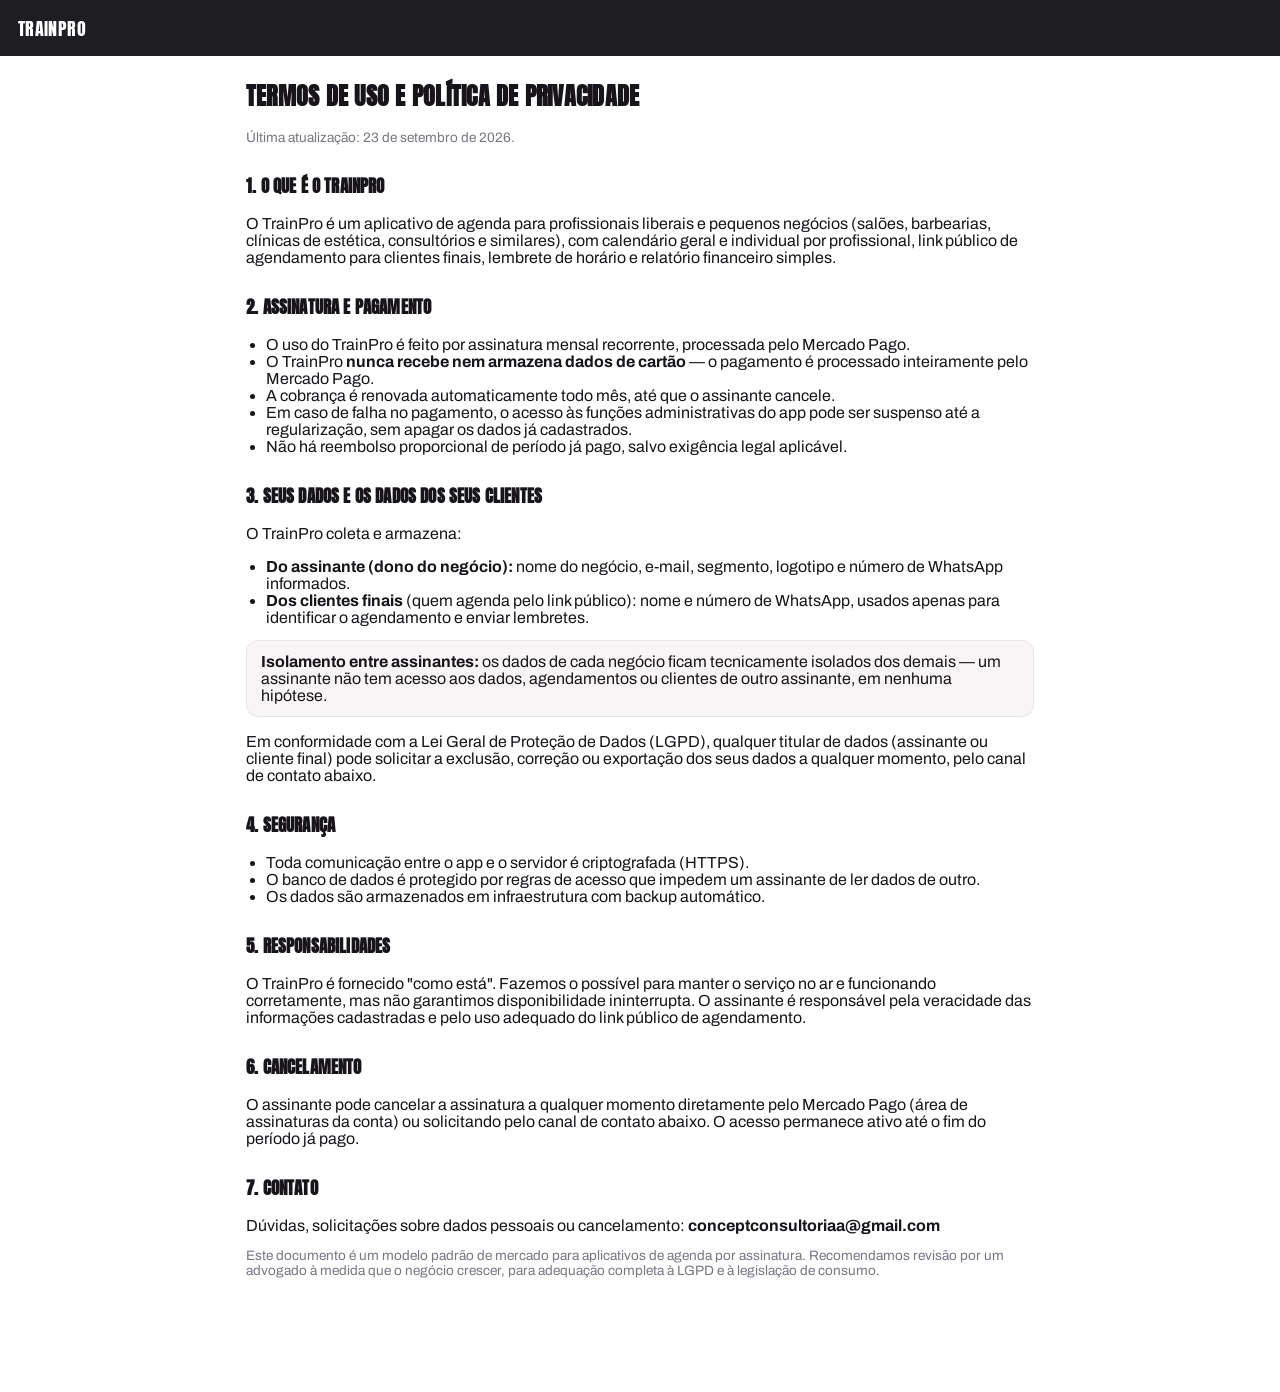
<file: termos.html>
<!DOCTYPE html>
<html lang="pt-BR">
<head>
<meta charset="UTF-8">
<meta name="viewport" content="width=device-width, initial-scale=1.0">
<title>TrainPro — Termos de Uso e Privacidade</title>
<link rel="preconnect" href="https://fonts.googleapis.com">
<link rel="preconnect" href="https://fonts.gstatic.com" crossorigin>
<link href="https://fonts.googleapis.com/css2?family=Anton&family=Archivo:wght@500;600;700;800&display=swap" rel="stylesheet">
<link rel="stylesheet" href="style.css">
</head>
<body>
<div id="app">

  <header class="topbar">
    <div class="brand"><span class="brand-name">TrainPro</span></div>
  </header>

  <main class="content" style="max-width:820px;">
    <h1>Termos de Uso e Política de Privacidade</h1>
    <p class="hint">Última atualização: 23 de setembro de 2026.</p>

    <h2>1. O que é o TrainPro</h2>
    <p style="margin-bottom:14px;">O TrainPro é um aplicativo de agenda para profissionais liberais e pequenos negócios (salões, barbearias, clínicas de estética, consultórios e similares), com calendário geral e individual por profissional, link público de agendamento para clientes finais, lembrete de horário e relatório financeiro simples.</p>

    <h2>2. Assinatura e pagamento</h2>
    <ul style="margin-bottom:14px; padding-left:20px;">
      <li>O uso do TrainPro é feito por assinatura mensal recorrente, processada pelo Mercado Pago.</li>
      <li>O TrainPro <strong>nunca recebe nem armazena dados de cartão</strong> — o pagamento é processado inteiramente pelo Mercado Pago.</li>
      <li>A cobrança é renovada automaticamente todo mês, até que o assinante cancele.</li>
      <li>Em caso de falha no pagamento, o acesso às funções administrativas do app pode ser suspenso até a regularização, sem apagar os dados já cadastrados.</li>
      <li>Não há reembolso proporcional de período já pago, salvo exigência legal aplicável.</li>
    </ul>

    <h2>3. Seus dados e os dados dos seus clientes</h2>
    <p style="margin-bottom:10px;">O TrainPro coleta e armazena:</p>
    <ul style="margin-bottom:14px; padding-left:20px;">
      <li><strong>Do assinante (dono do negócio):</strong> nome do negócio, e-mail, segmento, logotipo e número de WhatsApp informados.</li>
      <li><strong>Dos clientes finais</strong> (quem agenda pelo link público): nome e número de WhatsApp, usados apenas para identificar o agendamento e enviar lembretes.</li>
    </ul>
    <div class="list-item" style="display:block; margin-bottom:14px;">
      <strong>Isolamento entre assinantes:</strong> os dados de cada negócio ficam tecnicamente isolados dos demais — um assinante não tem acesso aos dados, agendamentos ou clientes de outro assinante, em nenhuma hipótese.
    </div>
    <p style="margin-bottom:14px;">Em conformidade com a Lei Geral de Proteção de Dados (LGPD), qualquer titular de dados (assinante ou cliente final) pode solicitar a exclusão, correção ou exportação dos seus dados a qualquer momento, pelo canal de contato abaixo.</p>

    <h2>4. Segurança</h2>
    <ul style="margin-bottom:14px; padding-left:20px;">
      <li>Toda comunicação entre o app e o servidor é criptografada (HTTPS).</li>
      <li>O banco de dados é protegido por regras de acesso que impedem um assinante de ler dados de outro.</li>
      <li>Os dados são armazenados em infraestrutura com backup automático.</li>
    </ul>

    <h2>5. Responsabilidades</h2>
    <p style="margin-bottom:14px;">O TrainPro é fornecido "como está". Fazemos o possível para manter o serviço no ar e funcionando corretamente, mas não garantimos disponibilidade ininterrupta. O assinante é responsável pela veracidade das informações cadastradas e pelo uso adequado do link público de agendamento.</p>

    <h2>6. Cancelamento</h2>
    <p style="margin-bottom:14px;">O assinante pode cancelar a assinatura a qualquer momento diretamente pelo Mercado Pago (área de assinaturas da conta) ou solicitando pelo canal de contato abaixo. O acesso permanece ativo até o fim do período já pago.</p>

    <h2>7. Contato</h2>
    <p style="margin-bottom:14px;">Dúvidas, solicitações sobre dados pessoais ou cancelamento: <strong>conceptconsultoriaa@gmail.com</strong></p>

    <p class="hint">Este documento é um modelo padrão de mercado para aplicativos de agenda por assinatura. Recomendamos revisão por um advogado à medida que o negócio crescer, para adequação completa à LGPD e à legislação de consumo.</p>
  </main>
</div>
</body>
</html>
</file>
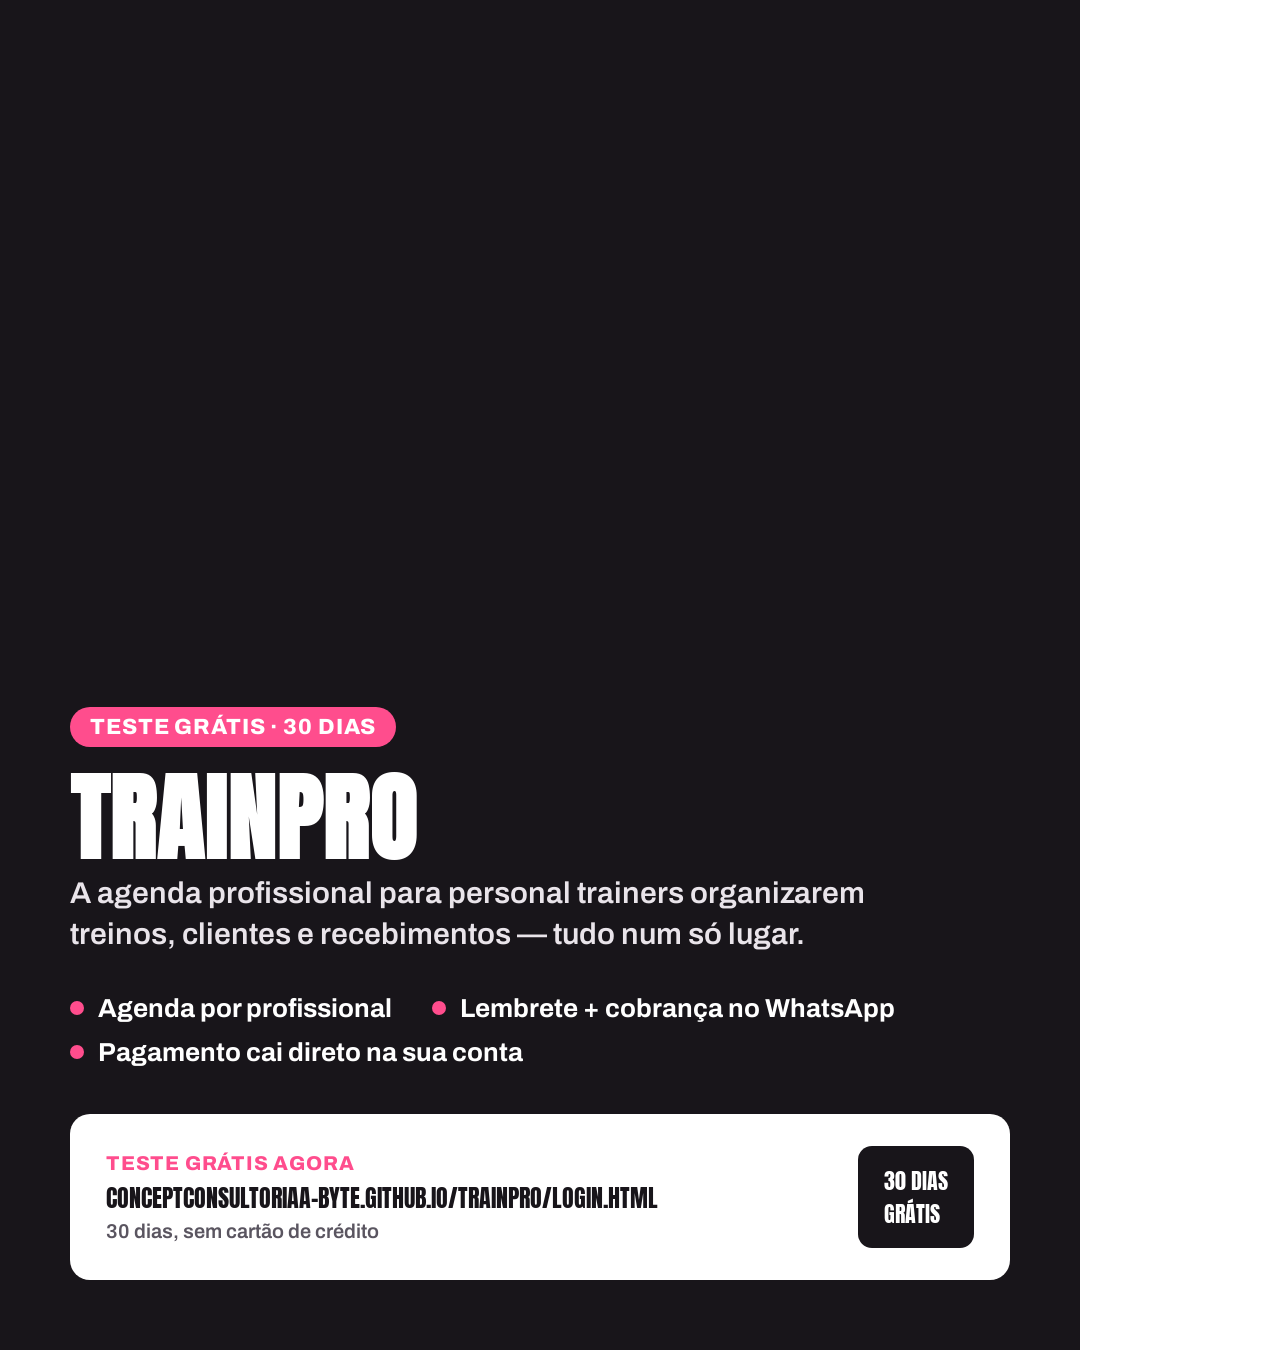
<file: divulgacao/capa-trainpro-instagram.html>
<!DOCTYPE html>
<html lang="pt-BR">
<head>
<meta charset="UTF-8">
<link href="https://fonts.googleapis.com/css2?family=Anton&family=Archivo:wght@500;600;700;800&display=swap" rel="stylesheet">
<style>
  *{box-sizing:border-box;}
  body{margin:0; font-family:'Archivo',Arial,sans-serif;}
  .stage{
    width:1080px; height:1350px; position:relative; overflow:hidden;
    background:#18151A; color:#fff;
  }
  .photo{
    position:absolute; inset:0;
    background:url('https://images.unsplash.com/photo-1550345332-09e3ac987658?auto=format&fit=crop&w=1200&q=80') center/cover no-repeat;
  }
  .fade{
    position:absolute; inset:0;
    background:linear-gradient(180deg, rgba(24,21,26,0.15) 0%, rgba(24,21,26,0.55) 45%, rgba(24,21,26,0.97) 78%, #18151A 100%);
  }
  .content{
    position:absolute; left:0; right:0; bottom:0; padding:64px 70px 70px;
  }
  .eyebrow{
    display:inline-block; background:#FF4D8D; color:#fff; font-weight:800; font-size:22px;
    text-transform:uppercase; letter-spacing:0.04em; padding:8px 20px; border-radius:999px; margin-bottom:26px;
  }
  h1{
    font-family:'Anton',sans-serif; font-size:96px; line-height:0.96; text-transform:uppercase;
    margin:0 0 8px; letter-spacing:0.01em;
  }
  .tagline{
    font-size:30px; font-weight:600; color:#E9E4EA; margin:0 0 40px; max-width:820px; line-height:1.35;
  }
  .features{
    display:flex; flex-wrap:wrap; gap:16px 40px; margin-bottom:48px;
  }
  .feature{
    display:flex; align-items:center; gap:14px; font-size:26px; font-weight:700;
  }
  .dot{width:14px; height:14px; border-radius:50%; background:#FF4D8D; flex:none;}
  .cta{
    background:#fff; border-radius:20px; padding:32px 36px; display:flex; align-items:center; justify-content:space-between; gap:24px;
  }
  .cta-text{color:#18151A;}
  .cta-label{font-size:20px; font-weight:800; text-transform:uppercase; letter-spacing:0.04em; color:#FF4D8D; margin-bottom:6px;}
  .cta-value{font-family:'Anton',sans-serif; font-size:24px; text-transform:uppercase; word-break:break-all;}
  .cta-sub{font-size:20px; color:#5A5560; margin-top:4px; font-weight:600;}
  .badge{
    background:#18151A; color:#fff; font-family:'Anton',sans-serif; font-size:22px; text-transform:uppercase;
    padding:18px 26px; border-radius:14px; white-space:nowrap;
  }
</style>
</head>
<body>
  <div class="stage">
    <div class="photo"></div>
    <div class="fade"></div>
    <div class="content">
      <span class="eyebrow">Teste grátis · 30 dias</span>
      <h1>TrainPro</h1>
      <p class="tagline">A agenda profissional para personal trainers organizarem treinos, clientes e recebimentos — tudo num só lugar.</p>
      <div class="features">
        <div class="feature"><span class="dot"></span> Agenda por profissional</div>
        <div class="feature"><span class="dot"></span> Lembrete + cobrança no WhatsApp</div>
        <div class="feature"><span class="dot"></span> Pagamento cai direto na sua conta</div>
      </div>
      <div class="cta">
        <div class="cta-text">
          <div class="cta-label">Teste grátis agora</div>
          <div class="cta-value">conceptconsultoriaa-byte.github.io/TrainPro/login.html</div>
          <div class="cta-sub">30 dias, sem cartão de crédito</div>
        </div>
        <div class="badge">30 dias<br>grátis</div>
      </div>
    </div>
  </div>
</body>
</html>
</file>
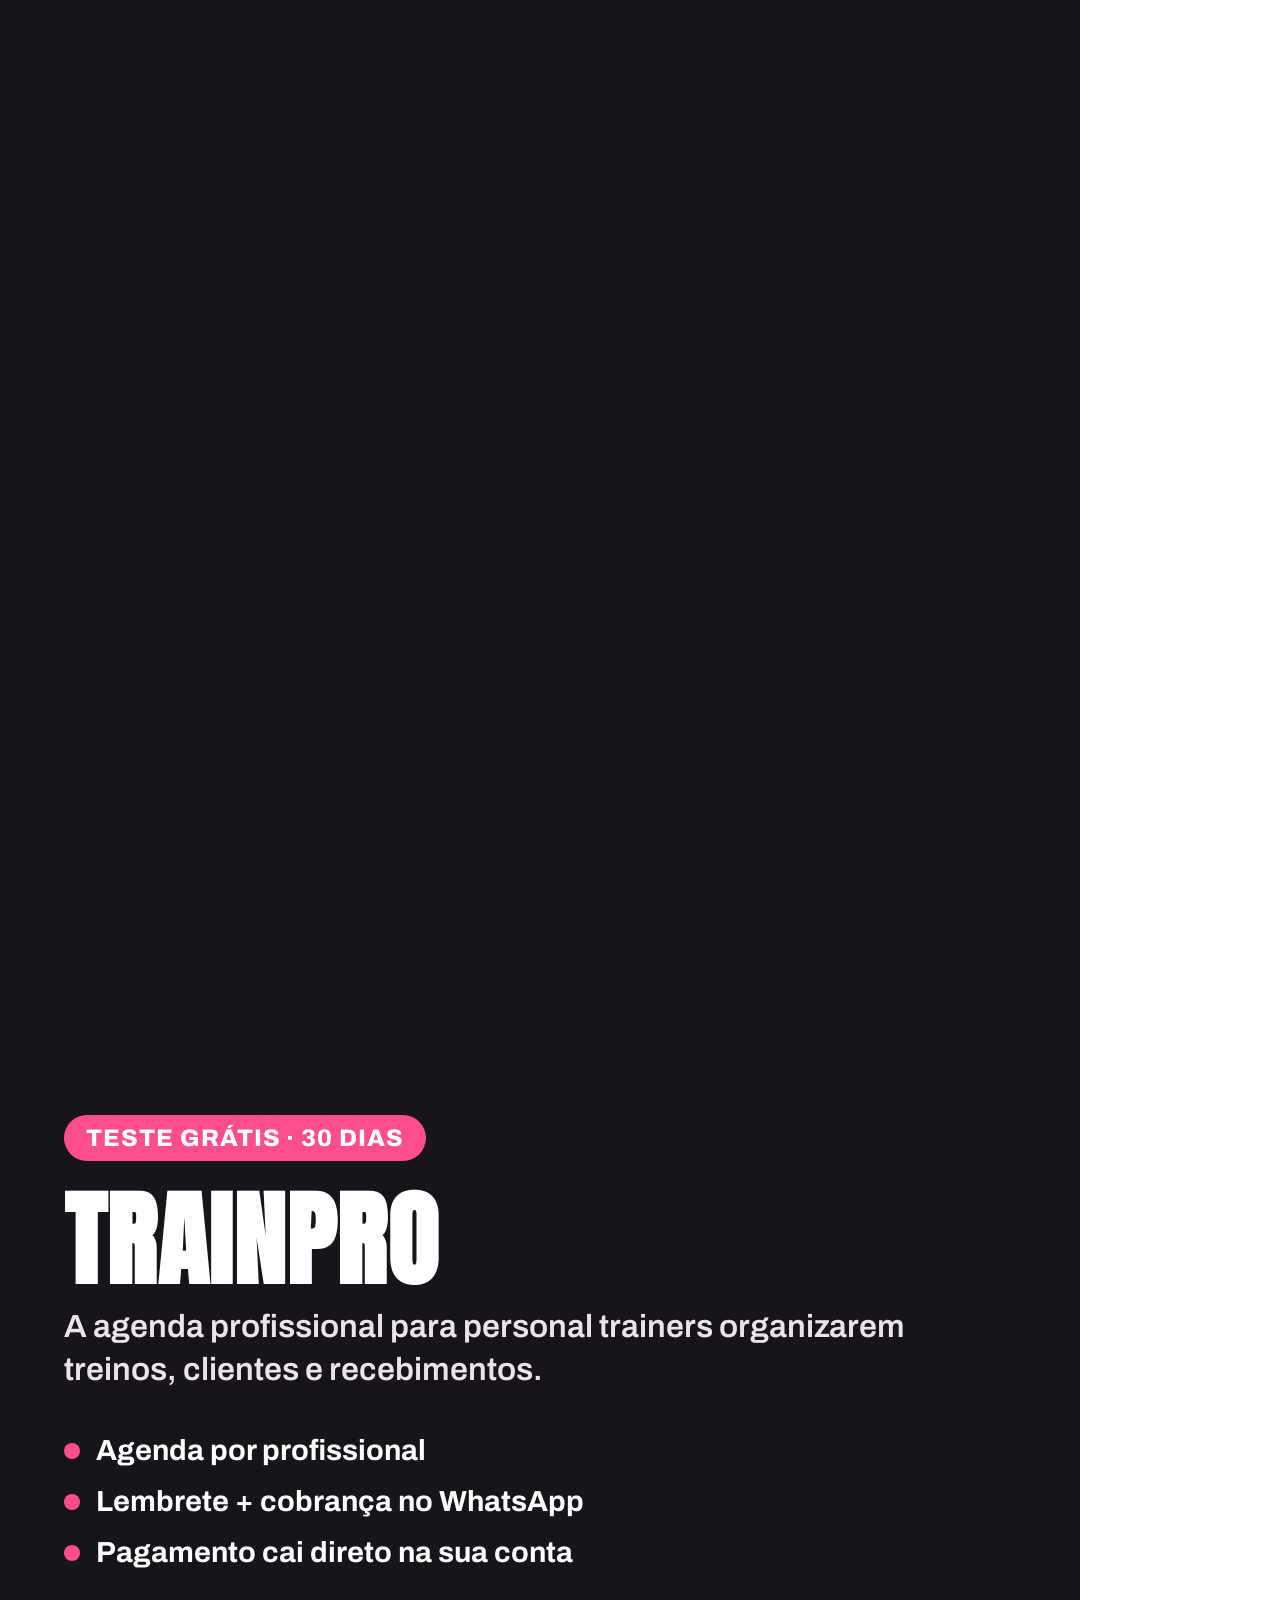
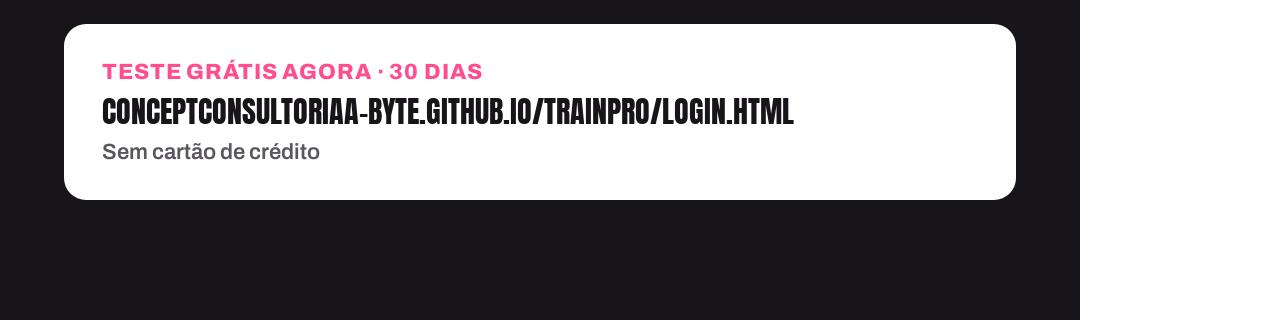
<file: divulgacao/capa-trainpro-stories.html>
<!DOCTYPE html>
<html lang="pt-BR">
<head>
<meta charset="UTF-8">
<link href="https://fonts.googleapis.com/css2?family=Anton&family=Archivo:wght@500;600;700;800&display=swap" rel="stylesheet">
<style>
  *{box-sizing:border-box;}
  body{margin:0; font-family:'Archivo',Arial,sans-serif;}
  .stage{
    width:1080px; height:1920px; position:relative; overflow:hidden;
    background:#18151A; color:#fff;
  }
  .photo{
    position:absolute; inset:0;
    background:url('https://images.unsplash.com/photo-1550345332-09e3ac987658?auto=format&fit=crop&w=1200&q=90') center 30%/cover no-repeat;
  }
  .fade{
    position:absolute; inset:0;
    background:linear-gradient(180deg, rgba(24,21,26,0.05) 0%, rgba(24,21,26,0.35) 40%, rgba(24,21,26,0.97) 74%, #18151A 100%);
  }
  .content{
    position:absolute; left:0; right:0; bottom:0; padding:70px 64px 120px;
  }
  .eyebrow{
    display:inline-block; background:#FF4D8D; color:#fff; font-weight:800; font-size:24px;
    text-transform:uppercase; letter-spacing:0.04em; padding:10px 22px; border-radius:999px; margin-bottom:30px;
  }
  h1{
    font-family:'Anton',sans-serif; font-size:104px; line-height:0.96; text-transform:uppercase;
    margin:0 0 14px; letter-spacing:0.01em;
  }
  .tagline{
    font-size:32px; font-weight:600; color:#E9E4EA; margin:0 0 44px; line-height:1.35;
  }
  .features{
    display:flex; flex-direction:column; gap:20px; margin-bottom:56px;
  }
  .feature{
    display:flex; align-items:center; gap:16px; font-size:29px; font-weight:700;
  }
  .dot{width:16px; height:16px; border-radius:50%; background:#FF4D8D; flex:none;}
  .cta{
    background:#fff; border-radius:22px; padding:36px 38px;
  }
  .cta-text{color:#18151A;}
  .cta-label{font-size:22px; font-weight:800; text-transform:uppercase; letter-spacing:0.04em; color:#FF4D8D; margin-bottom:10px;}
  .cta-value{font-family:'Anton',sans-serif; font-size:30px; text-transform:uppercase; word-break:break-all; line-height:1.2;}
  .cta-sub{font-size:22px; color:#5A5560; margin-top:10px; font-weight:600;}
</style>
</head>
<body>
  <div class="stage">
    <div class="photo"></div>
    <div class="fade"></div>
    <div class="content">
      <span class="eyebrow">Teste grátis · 30 dias</span>
      <h1>TrainPro</h1>
      <p class="tagline">A agenda profissional para personal trainers organizarem treinos, clientes e recebimentos.</p>
      <div class="features">
        <div class="feature"><span class="dot"></span> Agenda por profissional</div>
        <div class="feature"><span class="dot"></span> Lembrete + cobrança no WhatsApp</div>
        <div class="feature"><span class="dot"></span> Pagamento cai direto na sua conta</div>
      </div>
      <div class="cta">
        <div class="cta-text">
          <div class="cta-label">Teste grátis agora · 30 dias</div>
          <div class="cta-value">conceptconsultoriaa-byte.github.io/TrainPro/login.html</div>
          <div class="cta-sub">Sem cartão de crédito</div>
        </div>
      </div>
    </div>
  </div>
</body>
</html>
</file>
<file: style.css>
/* ===========================================================
   TrainPro — identidade visual Concept.OS (variação saúde/bem-estar)
   Fundo branco (padrão) ou grafite, rosa ou azul como destaque
   (escolhido pelo assinante), Anton (títulos) + Archivo (texto).
   =========================================================== */

:root{
  --bg:#FFFFFF;
  --surface:#F8F5F7;
  --surface-2:#F0EDF1;
  --ink:#18151A;
  --ink-invert:#FFFFFF;
  --muted:#7A7580;
  --line:#E9E4EA;
  --accent:#FF4D8D;
  --accent-ink:#FFFFFF;
  --danger:#C0392B;
  --shadow: rgba(24,21,26,0.08);
  --dark-bg:#1E1E22;
  --dark-surface:#28282D;
  --dark-line:#3A3A40;
  --dark-muted:#9B9BA3;
}
@media (prefers-color-scheme: dark){
  :root:not([data-theme="light"]){
    --bg:#1E1E22; --surface:#28282D; --surface-2:#303036; --ink:#F2F1F4; --ink-invert:#1E1E22;
    --muted:#9B9BA3; --line:#3A3A40; --accent:#3B9CFF; --shadow: rgba(0,0,0,0.45);
  }
}
:root[data-theme="dark"]{
  --bg:#1E1E22; --surface:#28282D; --surface-2:#303036; --ink:#F2F1F4; --ink-invert:#1E1E22;
  --muted:#9B9BA3; --line:#3A3A40; --accent:#3B9CFF; --shadow: rgba(0,0,0,0.45);
}
:root[data-theme="light"]{
  --bg:#FFFFFF; --surface:#F8F5F7; --surface-2:#F0EDF1; --ink:#18151A; --ink-invert:#FFFFFF;
  --muted:#7A7580; --line:#E9E4EA; --accent:#FF4D8D; --shadow: rgba(24,21,26,0.08);
}

*{box-sizing:border-box;}
html{-webkit-text-size-adjust:100%;}
body{
  margin:0;
  font-family:'Archivo', Arial, sans-serif;
  background:var(--bg);
  color:var(--ink);
}
.hidden{display:none !important;}
a{color:inherit;}
:focus-visible{outline:2px solid var(--accent); outline-offset:2px;}

/* ---------- TOPBAR ---------- */
.topbar{
  background:var(--dark-bg);
  color:var(--ink-invert);
  padding:14px 18px;
  display:flex;
  flex-wrap:wrap;
  gap:14px;
  align-items:center;
  justify-content:space-between;
  position:sticky; top:0; z-index:30;
}
.brand{display:flex;align-items:center;gap:10px;}
.brand-logo{height:30px;width:30px;object-fit:cover;border-radius:8px;background:var(--accent);}
.brand-logo.hidden{display:none;}
.brand-name{font-family:'Anton', Arial, sans-serif; font-size:1.15rem; letter-spacing:0.02em; text-transform:uppercase;}

.tabs{display:flex;flex-wrap:wrap;gap:6px;}
.tab-btn{
  background:transparent;
  border:1px solid rgba(245,245,239,0.18);
  color:var(--dark-muted);
  padding:9px 14px;
  border-radius:999px;
  cursor:pointer;
  font-family:'Archivo', sans-serif;
  font-weight:700;
  font-size:0.78rem;
  letter-spacing:0.02em;
  text-transform:uppercase;
  white-space:nowrap;
}
.tab-btn:hover{border-color:var(--accent); color:var(--ink-invert);}
.tab-btn.active{background:var(--accent); color:var(--accent-ink); border-color:var(--accent);}
.tab-badge{
  display:inline-block; min-width:18px; padding:1px 6px; margin-left:4px;
  border-radius:999px; background:var(--danger); color:#fff;
  font-size:0.68rem; font-weight:800; line-height:1.4;
}
.tab-btn.active .tab-badge{background:var(--accent-ink); color:var(--accent);}
#logoutBtn{border-color:rgba(192,57,43,0.5); color:#E8998C;}
#logoutBtn:hover{border-color:var(--danger); color:#fff;}

/* ---------- LAYOUT ---------- */
.content{padding:22px 16px 100px; max-width:1100px; margin:0 auto;}
.tab-panel{display:none;}
.tab-panel.active{display:block;}

h1{font-family:'Anton', Arial, sans-serif; font-size:1.5rem; text-transform:uppercase; letter-spacing:0.01em; margin:0 0 16px;}
h2{font-family:'Anton', Arial, sans-serif; font-size:1.05rem; text-transform:uppercase; letter-spacing:0.01em; margin-top:28px; margin-bottom:12px;}

/* ---------- CARDS / STATS ---------- */
.cards{display:grid; grid-template-columns:repeat(auto-fit,minmax(150px,1fr)); gap:12px; margin-bottom:26px;}
.card{background:var(--surface); border:1px solid var(--line); border-radius:14px; padding:16px; display:flex; flex-direction:column; gap:6px;}
.card-label{color:var(--muted); font-size:0.7rem; font-weight:700; letter-spacing:0.04em; text-transform:uppercase;}
.card-value{font-family:'Anton', Arial, sans-serif; font-size:1.7rem; letter-spacing:0.01em;}

/* ---------- FORMS ---------- */
.form-grid{display:grid; grid-template-columns:repeat(auto-fit,minmax(220px,1fr)); gap:14px; background:var(--surface); border:1px solid var(--line); padding:18px; border-radius:14px;}
.form-grid label{display:flex; flex-direction:column; gap:6px; font-size:0.78rem; font-weight:700; text-transform:uppercase; letter-spacing:0.03em; color:var(--muted);}
.form-grid input, .form-grid select{padding:12px 12px; border:1px solid var(--line); border-radius:8px; font-size:1rem; font-family:'Archivo',sans-serif; background:var(--bg); color:var(--ink); min-height:44px;}
.form-grid button{grid-column:1 / -1;}

.form-inline{display:flex; flex-wrap:wrap; gap:10px; margin-bottom:16px; align-items:center;}
.form-inline input{padding:11px 12px; border:1px solid var(--line); border-radius:8px; min-height:44px; background:var(--surface); color:var(--ink); font-family:'Archivo',sans-serif;}

/* ---------- BUTTONS ---------- */
.btn-primary{
  background:var(--accent); color:var(--accent-ink); border:none;
  padding:13px 20px; border-radius:10px; cursor:pointer; min-height:46px;
  font-family:'Archivo',sans-serif; font-weight:800; font-size:0.9rem; letter-spacing:0.02em; text-transform:uppercase;
}
.btn-primary:hover{filter:brightness(0.94);}
.btn-secondary{
  background:transparent; color:var(--ink); border:1.5px solid var(--line);
  padding:9px 14px; border-radius:8px; cursor:pointer; font-size:0.78rem; font-weight:700;
  text-transform:uppercase; letter-spacing:0.02em; font-family:'Archivo',sans-serif;
}
.btn-secondary:hover{border-color:var(--ink);}
.btn-danger{
  background:transparent; color:var(--danger); border:1.5px solid rgba(192,57,43,0.4);
  padding:9px 14px; border-radius:8px; cursor:pointer; font-size:0.78rem; font-weight:700;
  text-transform:uppercase; letter-spacing:0.02em; font-family:'Archivo',sans-serif;
}
.btn-danger:hover{border-color:var(--danger);}
.btn-whats{
  background:#25D366; color:#0A2E1B; border:none;
  padding:9px 14px; border-radius:8px; cursor:pointer; font-size:0.78rem; font-weight:800;
  text-transform:uppercase; letter-spacing:0.02em; text-decoration:none; display:inline-block;
  font-family:'Archivo',sans-serif;
}

/* ---------- AGENDAMENTOS ---------- */
.appointment-list{display:flex; flex-direction:column; gap:8px; margin-top:12px;}
.appointment-item{
  background:var(--surface); border:1px solid var(--line); border-radius:12px; padding:12px 14px;
  display:flex; flex-wrap:wrap; gap:10px; align-items:center; justify-content:space-between;
}
.appointment-item .dot{width:9px;height:9px;border-radius:50%;display:inline-block;margin-right:6px;}
.row-actions{display:flex; gap:8px; flex-wrap:wrap;}

.status-badge{
  padding:4px 10px; border-radius:999px; font-size:0.65rem; font-weight:800;
  letter-spacing:0.04em; text-transform:uppercase; font-family:'Archivo',sans-serif;
}
.status-pendente{background:transparent; border:1px solid var(--line); color:var(--muted);}
.status-pago{background:var(--accent); color:var(--accent-ink);}
.status-cancelado{background:transparent; border:1px solid rgba(192,57,43,0.4); color:var(--danger);}

/* ---------- CALENDÁRIO ---------- */
.calendar-controls{display:flex; align-items:center; gap:12px; margin:14px 0;}
.calendar-controls button{background:var(--surface); border:1px solid var(--line); border-radius:8px; padding:8px 14px; cursor:pointer; min-height:40px; font-family:'Archivo',sans-serif;}
.calendar-controls span{font-family:'Anton',sans-serif; text-transform:uppercase; font-size:0.95rem;}
.calendar-grid{display:grid; grid-template-columns:repeat(7,1fr); gap:5px;}
.cal-daylabel{text-align:center; font-size:0.68rem; color:var(--muted); font-weight:800; text-transform:uppercase;}
.cal-day{background:var(--surface); border:1px solid var(--line); border-radius:10px; min-height:64px; padding:6px; cursor:pointer; display:flex; flex-direction:column; gap:4px;}
.cal-day.empty{background:transparent; border:none; cursor:default;}
.cal-day:hover{border-color:var(--accent);}
.cal-day.selected{border:2px solid var(--accent); background:color-mix(in srgb, var(--accent) 12%, var(--surface));}
.cal-daynum{font-size:0.78rem; font-weight:700;}
.cal-dots{display:flex; flex-wrap:wrap; gap:3px;}
.cal-dots span{width:7px;height:7px;border-radius:50%;}

/* ---------- LISTAS ---------- */
.list{display:flex; flex-direction:column; gap:8px; margin-top:12px;}
.list-item{background:var(--surface); border:1px solid var(--line); border-radius:12px; padding:12px 14px; display:flex; justify-content:space-between; align-items:center; gap:10px; flex-wrap:wrap;}
.list-item code{word-break:break-all; font-size:0.82rem; background:var(--surface-2); padding:4px 8px; border-radius:6px;}

/* ---------- RELATÓRIO ---------- */
.filters select{padding:10px 12px; border-radius:8px; border:1px solid var(--line); background:var(--surface); color:var(--ink); font-family:'Archivo',sans-serif; min-height:42px;}
.report-table{width:100%; border-collapse:collapse; margin-top:14px; background:var(--surface); border-radius:12px; overflow:hidden;}
.report-table th, .report-table td{border-bottom:1px solid var(--line); padding:10px 12px; font-size:0.82rem; text-align:left;}
.report-table th{background:var(--surface-2); font-weight:800; text-transform:uppercase; font-size:0.7rem; letter-spacing:0.03em; color:var(--muted);}
.report-totals{margin-top:14px; font-size:0.92rem; background:var(--dark-bg); color:var(--ink-invert); padding:14px 16px; border-radius:12px;}
.report-totals span{font-family:'Anton',sans-serif;}

.hint{color:var(--muted); font-size:0.85rem; margin-top:14px;}

.sponsor-banner{display:flex; align-items:center; gap:12px; background:var(--surface); border:1px dashed var(--line); border-radius:12px; padding:10px 14px; margin-bottom:20px;}
.sponsor-banner img{height:28px; width:auto; border-radius:4px;}
.sponsor-banner .label{font-size:0.68rem; text-transform:uppercase; letter-spacing:0.05em; color:var(--muted); font-weight:700;}

/* ---------- LOGIN / SIGNUP ---------- */
.auth-body{
  min-height:100vh; display:flex; align-items:center; justify-content:center;
  background:var(--dark-bg); padding:20px;
}
.auth-wrap{
  display:flex; align-items:stretch; justify-content:center;
  width:100%; max-width:860px; border-radius:18px; overflow:hidden;
  box-shadow:0 30px 60px -20px rgba(0,0,0,0.6);
}
.auth-photo{
  flex:1 1 46%; min-height:560px; position:relative;
  background:url('https://images.unsplash.com/photo-1571731956672-f2b94d7dd0cb?auto=format&fit=crop&w=900&q=80') center/cover no-repeat;
}
.auth-photo::after{
  content:""; position:absolute; inset:0;
  background:linear-gradient(180deg, rgba(24,21,26,0) 35%, rgba(24,21,26,0.82) 100%);
}
.auth-photo-caption{
  position:absolute; left:26px; right:26px; bottom:24px; color:#fff; z-index:1;
  font-family:'Anton',sans-serif; font-size:1.4rem; text-transform:uppercase; line-height:1.15;
}
.auth-card{
  background:var(--surface); color:var(--ink); padding:36px;
  width:100%; flex:1 1 54%; max-width:420px;
}
@media (max-width:760px){
  .auth-photo{display:none;}
  .auth-wrap{box-shadow:none; max-width:400px;}
  .auth-card{padding:32px; border-radius:18px; box-shadow:0 30px 60px -20px rgba(0,0,0,0.6);}
}
.auth-card h1{font-family:'Anton',sans-serif; color:var(--ink); font-size:1.8rem; margin-bottom:6px; text-transform:uppercase;}
.auth-form{display:flex; flex-direction:column; gap:12px; margin-top:14px;}
.auth-form label{display:flex; flex-direction:column; gap:5px; font-size:0.75rem; font-weight:700; text-transform:uppercase; letter-spacing:0.03em; color:var(--muted);}
.auth-form input{padding:12px; border:1px solid var(--line); border-radius:8px; font-size:1rem; min-height:44px; font-family:'Archivo',sans-serif; background:var(--bg); color:var(--ink);}
.auth-card hr{border:none; border-top:1px solid var(--line); margin:22px 0;}

/* ---------- MOBILE ---------- */
@media (max-width:760px){
  body{padding-bottom:76px;}
  .topbar{padding:12px 14px;}
  .tabs{
    position:fixed; left:0; right:0; bottom:0; z-index:40;
    background:var(--dark-bg); padding:10px 10px calc(10px + env(safe-area-inset-bottom));
    overflow-x:auto; flex-wrap:nowrap; gap:8px; border-top:1px solid rgba(245,245,239,0.1);
  }
  .tab-btn{flex:none;}
  #logoutBtn{margin-left:auto;}
  .content{padding:18px 14px 24px;}
  .cards{grid-template-columns:repeat(2,1fr);}
}
</file>
